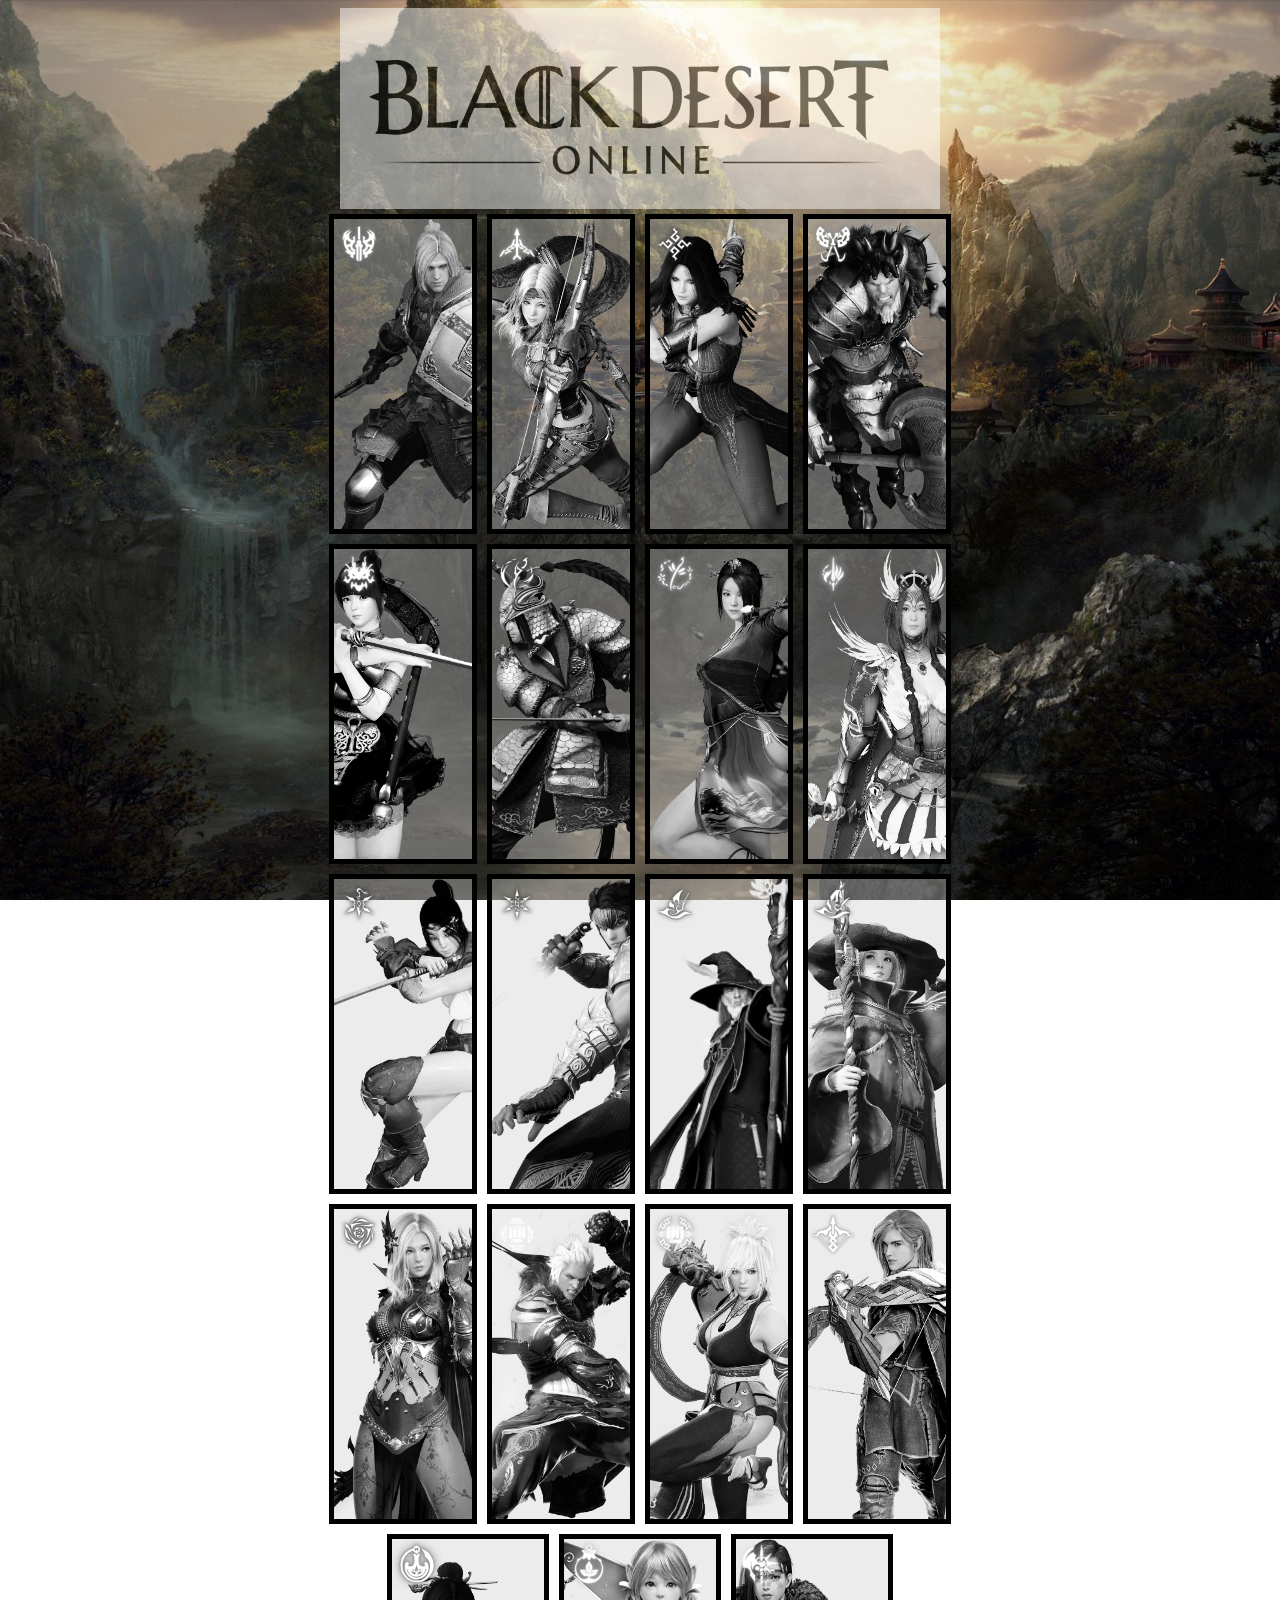
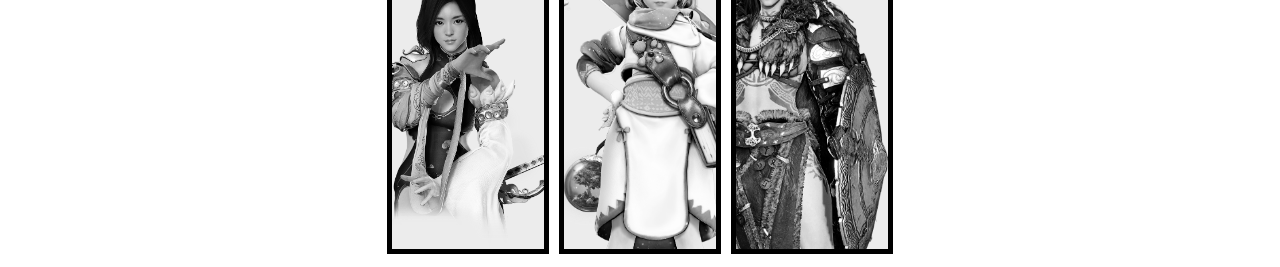
<file: unit_1 project/index.html>
<!DOCTYPE html>
<html lang="en" dir="ltr">
  <head>
    <meta name="viewport" content="width=device-width,initial-scale=1" />
    <meta charset="utf-8" />
    <link rel="stylesheet" href="app.css" />
    <script
      src="https://code.jquery.com/jquery-3.5.1.min.js"
      charset="utf-8"
    ></script>
    <script src="app.js" charset="utf-8"></script>
    <title></title>
  </head>
  <body>
    <div id="modal">
      <div id="modal-textbox">
        <div id="modal-body">
          <div id="class-trailer">
            <iframe
              id="modal-vid"
              width="1263"
              height="720"
              src="https://www.youtube.com/embed/hpg4Ax5RUjE?list=PLkHkBMrxorhzBy3d5xaaNJwZdQDDAaWfx"
              frameborder="0"
              allow="accelerometer; autoplay; encrypted-media; gyroscope; picture-in-picture"
              allowfullscreen
            ></iframe>
          </div>
          <div id="modal-footer">
            <div id="weapon-column">
              <div id="kzarka"></div>
              <div id="dandelion"></div>
              <div id="kutum"></div>
            </div>
            <div id="awaken-image-container">
              <img
                id="awaken-image"
                src="images/Class_Portraits/awaken_striker.png"
              />
            </div>
          </div>
        </div>
      </div>
    </div>
    <div class="header" id="header">
      <img src="images/banner.png" />
    </div>
    <div class="container">
      <div class="row">
        <div class="classCard" id="warrior">
          <img
            src="images/Class_Icons/warrior.png"
            width="50"
            height="50"
            style="vertical-align: auto"
          />
        </div>
        <div class="classCard" id="ranger">
          <img
            src="images/Class_Icons/ranger.png"
            width="50"
            height="50"
            style="vertical-align: auto"
          />
        </div>
        <div class="classCard" id="sorceress">
          <img
            src="images/Class_Icons/sorceress.png"
            width="50"
            height="50"
            style="vertical-align: auto"
          />
        </div>
        <div class="classCard" id="berserker">
          <img
            src="images/Class_Icons/berserker.png"
            width="50"
            height="50"
            style="vertical-align: auto"
          />
        </div>
      </div>
      <div class="row">
        <div class="classCard" id="tamer">
          <img
            src="images/Class_Icons/tamer.png"
            width="50"
            height="50"
            style="vertical-align: auto"
          />
        </div>
        <div class="classCard" id="musa">
          <img
            src="images/Class_Icons/musa.png"
            width="50"
            height="50"
            style="vertical-align: auto"
          />
        </div>
        <div class="classCard" id="maehwa">
          <img
            src="images/Class_Icons/maehwa.png"
            width="50"
            height="50"
            style="vertical-align: auto"
          />
        </div>
        <div class="classCard" id="valkyrie">
          <img
            src="images/Class_Icons/valkyrie.png"
            width="50"
            height="50"
            style="vertical-align: auto"
          />
        </div>
      </div>
      <div class="row">
        <div class="classCard" id="kunoichi">
          <img
            src="images/Class_Icons/kunoichi.png"
            width="50"
            height="50"
            style="vertical-align: auto"
          />
        </div>
        <div class="classCard" id="ninja">
          <img
            src="images/Class_Icons/ninja.png"
            width="50"
            height="50"
            style="vertical-align: auto"
          />
        </div>
        <div class="classCard" id="wizard">
          <img
            src="images/Class_Icons/wizard.png"
            width="50"
            height="50"
            style="vertical-align: auto"
          />
        </div>
        <div class="classCard" id="witch">
          <img
            src="images/Class_Icons/witch.png"
            width="50"
            height="50"
            style="vertical-align: auto"
          />
        </div>
      </div>
      <div class="row">
        <div class="classCard" id="darkknight">
          <img
            src="images/Class_Icons/darkknight.png"
            width="50"
            height="50"
            style="vertical-align: auto"
          />
        </div>
        <div class="classCard" id="striker">
          <img
            src="images/Class_Icons/striker.png"
            width="50"
            height="50"
            style="vertical-align: auto"
          />
        </div>
        <div class="classCard" id="mystic">
          <img
            src="images/Class_Icons/mystic.png"
            width="50"
            height="50"
            style="vertical-align: auto"
          />
        </div>
        <div class="classCard" id="archer">
          <img
            src="images/Class_Icons/archer.png"
            width="50"
            height="50"
            style="vertical-align: auto"
          />
        </div>
      </div>
      <div class="row">
        <div class="classCard" id="lahn">
          <img
            src="images/Class_Icons/lahn.png"
            width="50"
            height="50"
            style="vertical-align: auto"
          />
        </div>
        <div class="classCard" id="shai">
          <img
            src="images/Class_Icons/shai.png"
            width="50"
            height="50"
            style="vertical-align: auto"
          />
        </div>
        <div class="classCard" id="guardian">
          <img
            src="images/Class_Icons/guardian.png"
            width="50"
            height="50"
            style="vertical-align: auto"
          />
        </div>
        <!-- <div class="classCard" id="hashashin">Hashashin</div> -->
      </div>
    </div>
  </body>
</html>
</file>
<file: unit_1 project/app.css>
/* desktop */

.header {
  opacity: 0.5;
  display: flex;
  justify-content: center;
}
body {
  background-image: url(images/background.png);
  background-repeat: no-repeat;
  background-size: cover;
  background-attachment: fixed;
  background-position: center;
}
.container {
  display: flex;
  justify-content: center;
  flex-direction: column;
  width: 100%;
  margin: auto;
}
.classCard {
  border: 5px solid black;
  width: 24%;
  margin: 5px;
  background-color: rgb(207, 207, 207, 0.4);
  filter: grayscale();
}
.classCard:hover {
  filter: none;
}
.row {
  display: flex;
  justify-content: center;
  flex-direction: row;
  height: 330px;
  width: 50%;
  margin: auto;
}
#warrior {
  background-image: url(images/Class_Portraits/normal_warrior.png);
  background-repeat: no-repeat;
  background-position: bottom;
  background-size: cover;
}
#ranger {
  background-image: url(images/Class_Portraits/normal_ranger.png);
  background-repeat: no-repeat;
  background-position: bottom;
  background-size: cover;
}
#sorceress {
  background-image: url(images/Class_Portraits/normal_sorceress.png);
  background-repeat: no-repeat;
  background-position: bottom;
  background-size: cover;
}
#berserker {
  background-image: url(images/Class_Portraits/normal_berserker.png);
  background-repeat: no-repeat;
  background-position: bottom;
  background-size: cover;
}
#tamer {
  background-image: url(images/Class_Portraits/normal_tamer.png);
  background-repeat: no-repeat;
  background-position: bottom;
  background-size: cover;
}
#musa {
  background-image: url(images/Class_Portraits/normal_musa.png);
  background-repeat: no-repeat;
  background-position: bottom;
  background-size: cover;
}
#maehwa {
  background-image: url(images/Class_Portraits/normal_maehwa.png);
  background-repeat: no-repeat;
  background-position: left;
  background-size: cover;
}
#valkyrie {
  background-image: url(images/Class_Portraits/normal_valkyrie.png);
  background-repeat: no-repeat;
  background-position: bottom;
  background-size: cover;
}
#kunoichi {
  background-image: url(images/Class_Portraits/normal_kunoichi.png);
  background-repeat: no-repeat;
  background-position: bottom;
  background-size: cover;
}
#ninja {
  background-image: url(images/Class_Portraits/normal_ninja.png);
  background-repeat: no-repeat;
  background-position: left;
  background-size: cover;
}
#wizard {
  background-image: url(images/Class_Portraits/normal_wizard.png);
  background-repeat: no-repeat;
  background-position: bottom;
  background-size: cover;
}
#witch {
  background-image: url(images/Class_Portraits/normal_witch.png);
  background-repeat: no-repeat;
  background-position: center;
  background-size: cover;
}
#darkknight {
  background-image: url(images/Class_Portraits/normal_darkknight.png);
  background-repeat: no-repeat;
  background-position: top;
  background-size: cover;
}
#striker {
  background-image: url(images/Class_Portraits/normal_striker.png);
  background-repeat: no-repeat;
  background-position: bottom;
  background-size: cover;
}
#mystic {
  background-image: url(images/Class_Portraits/normal_mystic.png);
  background-repeat: no-repeat;
  background-position: bottom;
  background-size: cover;
}
#archer {
  background-image: url(images/Class_Portraits/normal_archer.png);
  background-repeat: no-repeat;
  background-position: top;
  background-size: cover;
}
#lahn {
  background-image: url(images/Class_Portraits/normal_lahn.png);
  background-repeat: no-repeat;
  background-position: center;
  background-size: cover;
}
#shai {
  background-image: url(images/Class_Portraits/normal_shai.png);
  background-repeat: no-repeat;
  background-position: top;
  background-size: cover;
}
#guardian {
  background-image: url(images/Class_Portraits/normal_guardian.png);
  background-repeat: no-repeat;
  background-position: right;
  background-size: cover;
}
#hashashin {
  background-image: url();
  background-repeat: no-repeat;
  background-position: top;
  background-size: cover;
}
#modal {
  display: none;
  width: 100%;
  height: 100%;
  background-color: rgba(0, 0, 0, 0.3);
  top: 0;
  left: 0;
  position: fixed;
  z-index: 2;
  /*This puts our modal in front of the body (which has a default z-index setting of `0`*/
  overflow: auto;
  /*If overflow is clipped, a scroll-bar should be added to see the rest of the content*/
}
#modal-textbox {
  display: flex;
  flex-direction: column;
  text-align: center;
  justify-content: center;
  background-color: rgba(255, 255, 255, 0.3);
  width: 75%;
  margin: auto;
  box-shadow: 0 2px 2px rgba(0, 0, 0, 0.5);
}
#class-trailer {
  position: relative;
  padding-bottom: 56.25%;
  padding-top: 30px;
  height: 0;
  overflow: hidden;
}
#class-trailer iframe,
#class-trailer object,
#class-trailer embed {
  position: absolute;
  top: 0;
  left: 0;
  width: 100%;
  height: 100%;
}
#modal-footer {
  display: flex;
  height: 700px;
  /* width: fit-content; */
  justify-content: center;
  background: rgb(0, 0, 0, 0.5);
  background: linear-gradient(
    35deg,
    rgba(0, 0, 0, 0.9) 60%,
    rgba(227, 7, 7, 0.9) 100%
  );
}
#kzarka {
  width: 100%;
  font-size: 40px;
  color: orangered;
  margin: 60px;
}
#dandelion {
  width: 100%;
  font-size: 40px;
  color: turquoise;
  margin: 60px;
}
#kutum {
  width: 100%;
  font-size: 40px;
  color: purple;
  margin: 60px;
}
#weapon-column {
  display: flex;
  flex-direction: column;
  align-items: flex-start;
  margin-left: 300px;
  text-align: left;
}
#awaken-image {
  position: relative;
}

/* .classCard:hover > .name {
  background-color:
  font-size:
  transition: all 0.5s;
  color:
  text-shadow:
}

.name{
  position: relative;
  z-index: 100;
  background-color:
  width:
  height:
  color: white
  text-shadow
  font-family
  font-size
  font-weight
  text-transforms
  font-style
  text-align
  padding-top
} */

/* mobile */
@media only screen and (max-width: 600px) {
  .header > img {
    opacity: 0.5;
    display: flex;
    justify-content: center;
    max-width: 100%;
  }
  body {
    background-color: red;
  }
  .row {
    display: flex;
    flex-direction: column;
    justify-content: space-evenly center;
    width: 100%;
    height: initial;
    margin: auto;
  }
  .classCard {
    border: 5px solid black;
    width: initial;
    height: 500px;
    /* margin: 5px; */
    background-color: rgb(207, 207, 207, 0.4);
    filter: none;
  }
  #modal {
    /* display: none; */
    width: 100%;
    height: 100%;
    background-color: rgba(0, 0, 0, 0.3);
    top: 0;
    left: 0;
    /* position: fixed; */
    z-index: 2;
    /*This puts our modal in front of the body (which has a default z-index setting of `0`*/
    overflow: auto;
    /*If overflow is clipped, a scroll-bar should be added to see the rest of the content*/
  }
  #modal-textbox {
    display: flex;
    flex-direction: column;
    text-align: center;
    /* justify-content: center; */
    background-color: rgba(255, 255, 255, 0.3);
    width: 75%;
    /* margin: auto; */
    box-shadow: 0 2px 2px rgba(0, 0, 0, 0.5);
  }
  #modal-footer {
    display: flex;
    position: relative;
    /* height: 700px; */
    justify-content: left;
    background: rgb(0, 0, 0, 0.5);
    background: linear-gradient(
      35deg,
      rgba(0, 0, 0, 0.9) 60%,
      rgba(227, 7, 7, 0.9) 100%
    );
  }
  #weapon-column {
    display: flex;
    flex-direction: column;
    align-items: flex-start;
    text-align: left;
    margin-left: 0px;
  }
  #awaken-image-container {
    position: absolute;
    right: -25%;
  }
  #awaken-image {
    z-index: 5000000;
    width: 10%;
    height: 10%;
  }
  #kzarka {
    width: 100%;
    font-size: 20px;
    color: orangered;
    margin: 0px;
    text-align: center;
  }
  #dandelion {
    width: 100%;
    font-size: 20px;
    color: turquoise;
    margin: 0px;
    text-align: center;
  }
  #kutum {
    width: 100%;
    font-size: 20px;
    color: purple;
    margin: 0px;
    text-align: center;
  }
}
</file>
